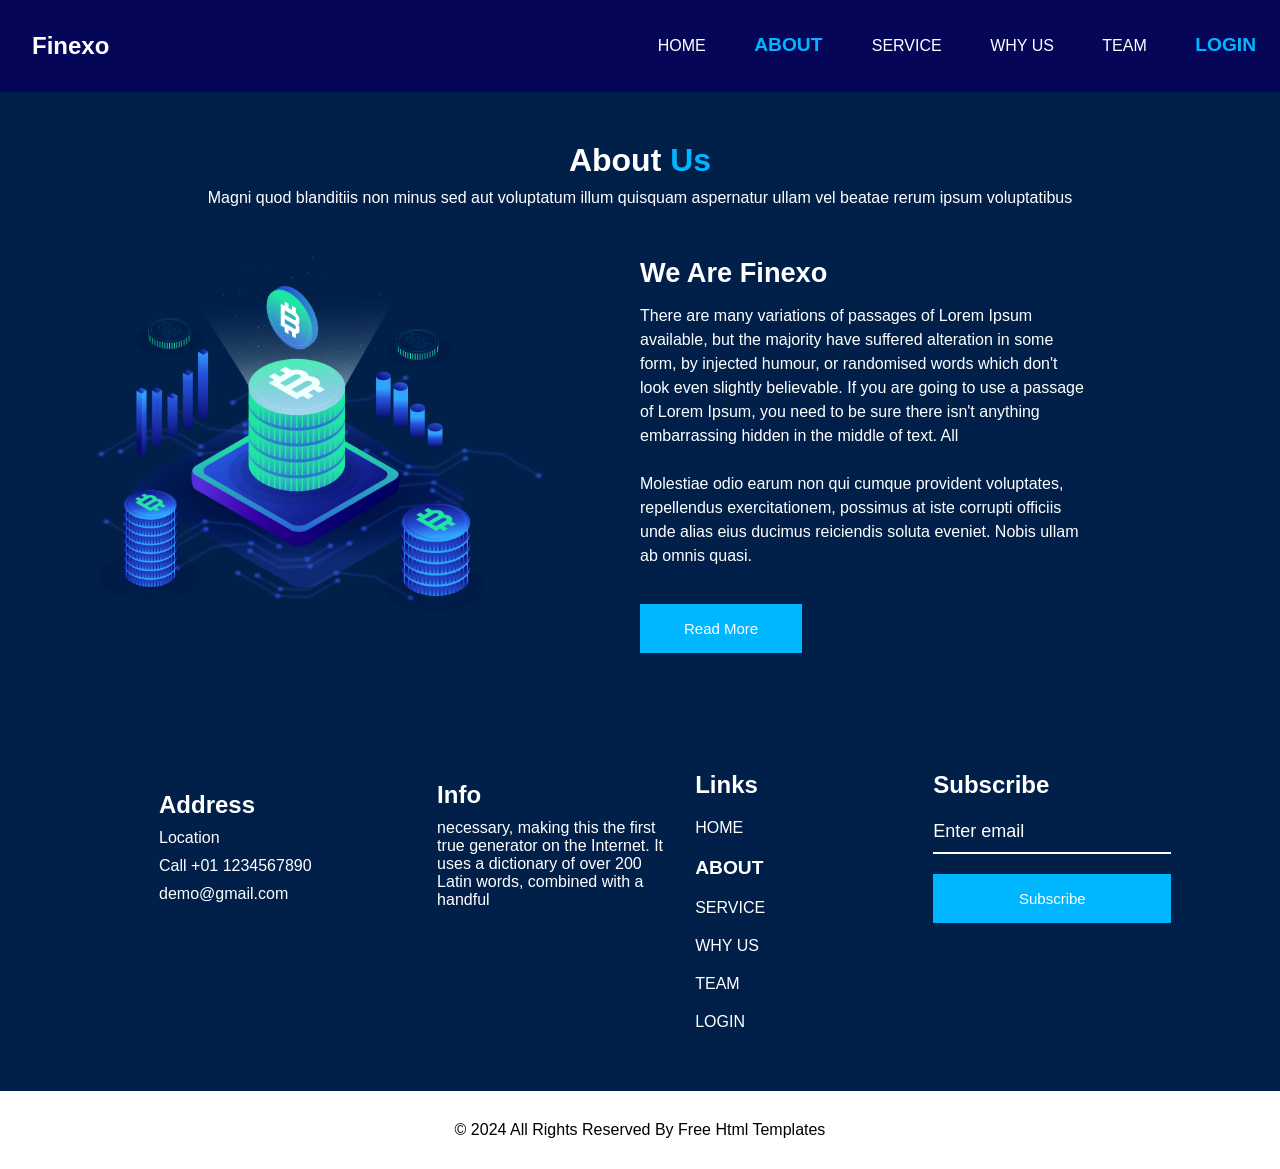
<file: about.html>
<!DOCTYPE html>
<html lang="en">

<head>
    <meta charset="UTF-8">
    <meta name="viewport" content="width=device-width, initial-scale=1.0">
    <title>About</title>
    <link rel="stylesheet" media='screen and (min-width : 1025px)' href="index2.css">
    <link rel="stylesheet" media='screen and (max-width : 1024px) and (min-width : 769px)' href="index2@1024px.css">
    <link rel="stylesheet" media='screen and (max-width : 768px) and (min-width : 526px)' href="index2@768px.css">
    <link rel="stylesheet" media="screen and (max-width : 526px) and (min-width : 0px)" href="index2@525px.css">

    <link rel="stylesheet" href="https://cdnjs.cloudflare.com/ajax/libs/font-awesome/6.5.2/css/all.min.css" integrity="sha512-SnH5WK+bZxgPHs44uWIX+LLJAJ9/2PkPKZ5QiAj6Ta86w+fsb2TkcmfRyVX3pBnMFcV7oQPJkl9QevSCWr3W6A==" crossorigin="anonymous" referrerpolicy="no-referrer" />

</head>

<body>
    <!-- header seaction start  -->
    <header style="background-color: rgb(6, 6, 89); background-image: none;">
        <div class="main" id="home">
            <h2 class="logo">Finexo</h2>
            <nav>
                <div class="navBarOpen">
                    <!-- <img class="navBarClose" src="/my/image/3dot.png" alt=""> -->
                    <i class="fa-solid fa-bars navBarClose"></i>
                </div>
                <ul class="navContent">
                    <a href="index.html">
                        <li>HOME</li>
                    </a>
                    <a href="about.html">
                        <li>ABOUT</li>
                    </a>
                    <a href="service.html">
                        <li>SERVICE</li>
                    </a>
                    <a href="whyUs.html">
                        <li>WHY US</li>
                    </a>
                    <a href="team.html">
                        <li>TEAM</li>
                    </a>
                    <a href="">
                        <li>LOGIN</li>
                    </a>
                </ul>
            </nav>
        </div>
    </header>

    <!-- header ends -->


    <main>

        <!-- ABOUT SECTION START -->
        <section id="about">
            <div class="aboutHeading">
                <h2>About <span>Us</span></h2>
            </div>
            <div>
                <p>Magni quod blanditiis non minus sed aut voluptatum illum quisquam aspernatur ullam vel beatae rerum
                    ipsum voluptatibus</p>
            </div>
            <div class="aboutDetails">
                <div class="aboutImg"><img src="about-img.png" alt=""></div>

                <div class="aboutContent">
                    <h2>We Are Finexo</h2>
                    <p>There are many variations of passages of Lorem Ipsum available, but the majority have suffered
                        alteration in some form, by injected humour, or randomised words which don't look even slightly
                        believable. If you are going to use a passage of Lorem Ipsum, you need to be sure there isn't
                        anything embarrassing hidden in the middle of text. All <br> <br>

                        Molestiae odio earum non qui cumque provident voluptates, repellendus exercitationem, possimus
                        at
                        iste corrupti officiis unde alias eius ducimus reiciendis soluta eveniet. Nobis ullam ab omnis
                        quasi.
                    </p>
                    <span class="aboutMore" style="display: none;"> Lorem ipsum dolor sit amet consectetur adipisicing
                        elit. Ratione perferendis doloribus culpa optio neque animi corporis, corrupti molestias
                        sapiente ex, odit porro minus quibusdam, sequi modi quasi repellendus maiores officia.</span>
                    <button class="aboutBtn">Read More</button>
                </div>
            </div>
        </section>
        <!-- aboout section end -->

        <!-- ending details section start -->
        <section id="endDetails">
            <div class="innerDetails">
                <div class="address">
                    <h2>Address</h2>
                    <p>Location</p>
                    <p>Call +01 1234567890</p>
                    <p>demo@gmail.com</p>
                </div>

                <div class="info">
                    <h2>Info</h2>
                    <p>
                        necessary, making this the first true generator on the Internet. It uses a dictionary of over
                        200 Latin words, combined with a handful
                    </p>
                </div>

                <div class="links">
                    <h2>Links</h2>
                    <ul>
                        <a href="index.html">
                            <li>HOME</li>
                        </a>
                        <a href="about.html">
                            <li>ABOUT</li>
                        </a>
                        <a href="service.html">
                            <li>SERVICE</li>
                        </a>
                        <a href="whyUs.html">
                            <li>WHY US</li>
                        </a>
                        <a href="team.html">
                            <li>TEAM</li>
                        </a>
                        <a href="\">
                            <li>LOGIN</li>
                        </a>
                    </ul>
                </div>

                <div class="subscribe">
                    <h2>Subscribe</h2>
                    <input type="email" placeholder="Enter email" id="input">
                    <button>Subscribe</button>
                </div>
            </div>
        </section>

        <!-- ending details section ends -->
    </main>

    <!-- main ends -->


    <!-- footer section starts -->
    <footer>
            <p>© 2024 All Rights Reserved By Free Html Templates</p>

    </footer>

    
    <script src="index2.js"></script>

    <script src="index2(nav bar).js"></script>

    <script src="scrollAnimation.js"></script>


</body>

</html>
</file>
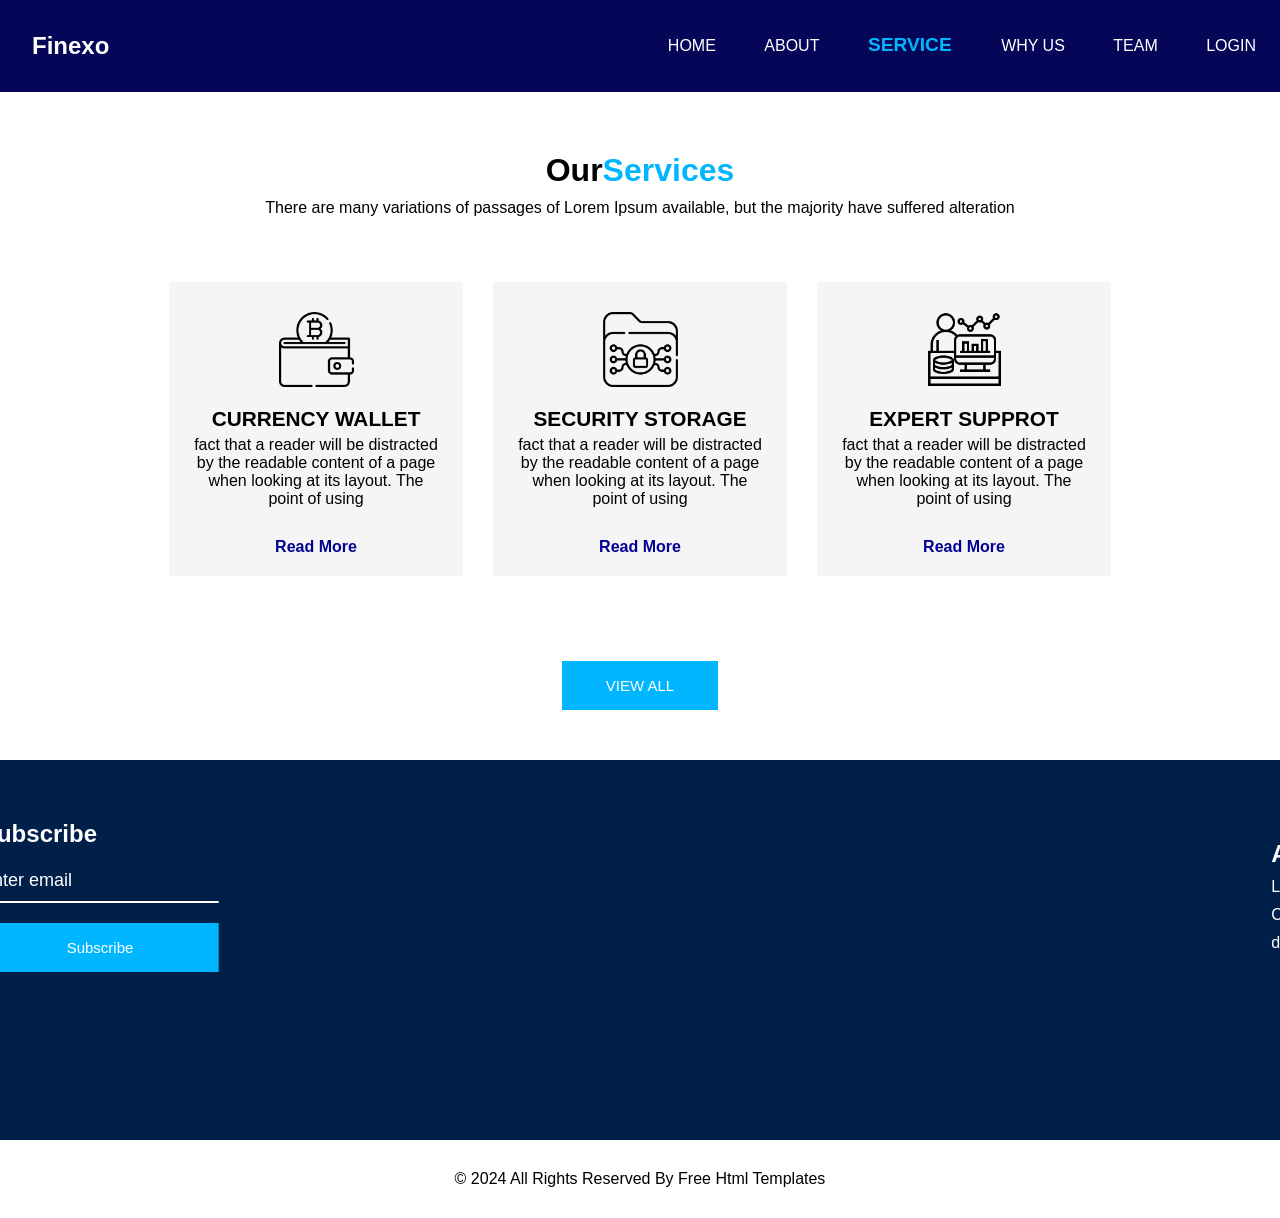
<file: service.html>
<!DOCTYPE html>
<html lang="en">

<head>
    <meta charset="UTF-8">
    <meta name="viewport" content="width=device-width, initial-scale=1.0">
    <title>Services</title>
    <link rel="stylesheet" media='screen and (min-width : 1025px)' href="index2.css">
    <link rel="stylesheet" media='screen and (max-width : 1024px) and (min-width : 769px)' href="index2@1024px.css">
    <link rel="stylesheet" media='screen and (max-width : 768px) and (min-width : 526px)' href="index2@768px.css">
    <link rel="stylesheet" media="screen and (max-width : 526px) and (min-width : 0px)" href="index2@525px.css">

    <link rel="stylesheet" href="https://cdnjs.cloudflare.com/ajax/libs/font-awesome/6.5.2/css/all.min.css" integrity="sha512-SnH5WK+bZxgPHs44uWIX+LLJAJ9/2PkPKZ5QiAj6Ta86w+fsb2TkcmfRyVX3pBnMFcV7oQPJkl9QevSCWr3W6A==" crossorigin="anonymous" referrerpolicy="no-referrer" />

</head>

<body>
    <!-- header seaction start  -->
    <header style="background-color: rgb(6, 6, 89); background-image: none;">
        <div class="main" id="home">
            <h2 class="logo">Finexo</h2>
            <nav>
                <div class="navBarOpen">
                    <!-- <img class="navBarClose" src="/my/image/3dot.png" alt=""> -->
                    <i class="fa-solid fa-bars navBarClose"></i>
                </div>
                <ul class="navContent">
                    <a href="index.html">
                        <li>HOME</li>
                    </a>
                    <a href="about.html">
                        <li>ABOUT</li>
                    </a>
                    <a class="active" href="service.html">
                        <li>SERVICE</li>
                    </a>
                    <a href="whyUs.html">
                        <li>WHY US</li>
                    </a>
                    <a href="team.html">
                        <li>TEAM</li>
                    </a>
                    <a href="/my/">
                        <li>LOGIN</li>
                    </a>
                </ul>
            </nav>
        </div>
    </header>

    <!-- header ends -->


    <main>
        <!-- services section start -->
        <section id="services">
            <div class="services">
                <div class="serviceHeading">
                    <h2>Our <span>Services</span></h2>
                </div>
                <div class="servicePara">
                    <p>There are many variations of passages of Lorem Ipsum available, but the majority have suffered
                        alteration</p>
                </div>
                <div class="serviceContent">
                    <div class="serviceInnerContent">
                        <div><img src="s1.png" alt=""></div>
                        <DIV style="margin-top:20px;">
                            <h2>CURRENCY WALLET</h2>
                        </DIV>
                        <div style="margin-top: 5px;">
                            <p>fact that a reader will be distracted by the readable content of a page when looking at
                                its
                                layout. The point of using</p>
                        </div>
                        <div><button>Read More</button></div>

                    </div>
                    <div class="serviceInnerContent">
                        <div><img src="s2.png" alt=""></div>
                        <div style="margin-top:20px;">
                            <h2>SECURITY STORAGE</h2>
                        </div>
                        <div style="margin-top:5px;">
                            <p>fact that a reader will be distracted by the readable content of a page when looking at
                                its
                                layout. The point of using</p>
                        </div>
                        <div><button>Read More</button></div>
                    </div>
                    <div class="serviceInnerContent">
                        <div><img src="s3.png" alt=""></div>
                        <div style="margin-top:20px;">
                            <h2>EXPERT SUPPROT</h2>
                        </div>
                        <div style="margin-top:5px;">
                            <p>fact that a reader will be distracted by the readable content of a page when looking at
                                its
                                layout. The point of using</p>
                        </div>
                        <div><button>Read More</button></div>
                    </div>
                </div>

                <div class="services services-more " style="display: none;">
                    <div class="serviceContent">
                        <div class="serviceInnerContent">
                            <div><img src="s1.png" alt=""></div>
                            <DIV style="margin-top:20px;">
                                <h2>CURRENCY WALLET</h2>
                            </DIV>
                            <div style="margin-top: 5px;">
                                <p>fact that a reader will be distracted by the readable content of a page when looking
                                    at
                                    its
                                    layout. The point of using</p>
                            </div>
                            <div><button>Read More</button></div>

                        </div>
                        <div class="serviceInnerContent">
                            <div><img src="s2.png" alt=""></div>
                            <div style="margin-top:20px;">
                                <h2>SECURITY STORAGE</h2>
                            </div>
                            <div style="margin-top:5px;">
                                <p>fact that a reader will be distracted by the readable content of a page when looking
                                    at
                                    its
                                    layout. The point of using</p>
                            </div>
                            <div><button>Read More</button></div>
                        </div>
                        <div class="serviceInnerContent">
                            <div><img src="s3.png" alt=""></div>
                            <div style="margin-top:20px;">
                                <h2>EXPERT SUPPROT</h2>
                            </div>
                            <div style="margin-top:5px;">
                                <p>fact that a reader will be distracted by the readable content of a page when looking
                                    at
                                    its
                                    layout. The point of using</p>
                            </div>
                            <div><button>Read More</button></div>
                        </div>
                    </div>
                </div>
                <div class="viewbtn">
                    <button class="viewbtn2" >VIEW ALL</button>
                </div>
            </div>
        </section>
        <!-- services section end -->

        <!-- ending details section start -->
        <section id="endDetails">
            <div class="innerDetails">
                <div class="address">
                    <h2>Address</h2>
                    <p>Location</p>
                    <p>Call +01 1234567890</p>
                    <p>demo@gmail.com</p>
                </div>

                <div class="info">
                    <h2>Info</h2>
                    <p>
                        necessary, making this the first true generator on the Internet. It uses a dictionary of over
                        200 Latin words, combined with a handful
                    </p>
                </div>

                <div class="links">
                    <h2>Links</h2>
                    <ul>
                        <a href="index.html">
                            <li>HOME</li>
                        </a>
                        <a href="about.html">
                            <li>ABOUT</li>
                        </a>
                        <a href="service.html">
                            <li>SERVICE</li>
                        </a>
                        <a href="whyUs.html">
                            <li>WHY US</li>
                        </a>
                        <a href="team.html">
                            <li>TEAM</li>
                        </a>
                        <a href="/my/">
                            <li>LOGIN</li>
                        </a>
                    </ul>
                </div>

                <div class="subscribe">
                    <h2>Subscribe</h2>
                    <input type="email" placeholder="Enter email" id="input">
                    <button>Subscribe</button>
                </div>
            </div>
        </section>

        <!-- ending details section ends -->
    </main>

    <!-- main ends -->


    <!-- footer section starts -->
    <footer>
            <p>© 2024 All Rights Reserved By Free Html Templates</p>
        
    </footer>

    <script src="index2.js"></script>

    <script src="index2(nav bar).js"></script>

    <script src="scrollAnimation.js"></script>

    <!-- <script>

        // services view more btn 

        let viewBtn = document.querySelector(".viewbtn2");
        let content = document.querySelector(".services-more ");

        viewBtn.onclick = () => {
            console.log("button is clicked");
            if (content.style.display === "none") {
                content.style.display = "block";
                viewBtn.innerText = "View Less";
            }
            else if (content.style.display === "block") {
                content.style.display = "none";
                viewBtn.innerText = "View All";
            }
        }

    </script> -->

</body>

</html>
</file>
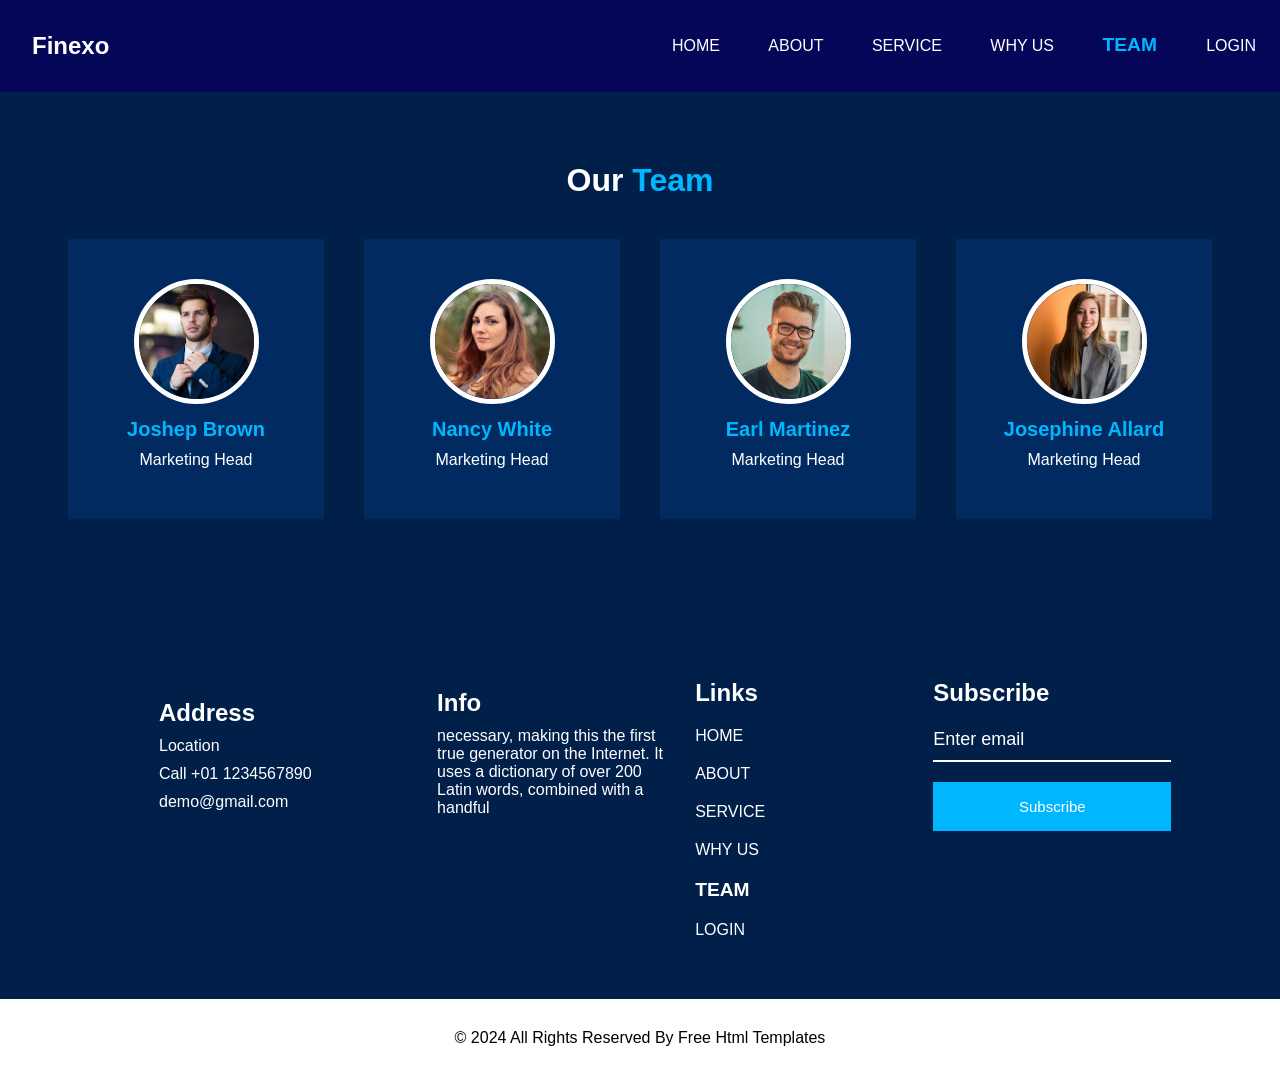
<file: team.html>
<!DOCTYPE html>
<html lang="en">

<head>
    <meta charset="UTF-8">
    <meta name="viewport" content="width=device-width, initial-scale=1.0">
    <title>Team</title>
    <link rel="stylesheet" media='screen and (min-width : 1025px)' href="index2.css">
    <link rel="stylesheet" media='screen and (max-width : 1024px) and (min-width : 769px)' href="index2@1024px.css">
    <link rel="stylesheet" media='screen and (max-width : 768px) and (min-width : 526px)' href="index2@768px.css">
    <link rel="stylesheet" media="screen and (max-width : 526px) and (min-width : 0px)" href="index2@525px.css">

    <link rel="stylesheet" href="https://cdnjs.cloudflare.com/ajax/libs/font-awesome/6.5.2/css/all.min.css" integrity="sha512-SnH5WK+bZxgPHs44uWIX+LLJAJ9/2PkPKZ5QiAj6Ta86w+fsb2TkcmfRyVX3pBnMFcV7oQPJkl9QevSCWr3W6A==" crossorigin="anonymous" referrerpolicy="no-referrer" />

</head>

<body>
    <!-- header seaction start  -->
    <header style="background-color: rgb(6, 6, 89); background-image: none;">
        <div class="main" id="home">
            <h2 class="logo">Finexo</h2>
            <nav>
                <div class="navBarOpen">
                    <!-- <img class="navBarClose" src="/my/image/3dot.png" alt=""> -->
                    <i class="fa-solid fa-bars navBarClose"></i>
                </div>
                
                <ul class="navContent">
                    <a href="index.html">
                        <li>HOME</li>
                    </a>
                    <a href="about.html">
                        <li>ABOUT</li>
                    </a>
                    <a href="service.html">
                        <li>SERVICE</li>
                    </a>
                    <a href="whyUs.html">
                        <li>WHY US</li>
                    </a>
                    <a href="team.html">
                        <li>TEAM</li>
                    </a>
                    <a href="/my/">
                        <li>LOGIN</li>
                    </a>
                </ul>
            </nav>
        </div>
    </header>

    <!-- header ends -->


    <main>

        <!-- our team section start -->
        <section id="team">
            <div class="teamHeading">
                <h1>Our <span>Team</span></h1>
            </div>
            <div class="content">
                <div class="innerContent">
                    <img src="team-1.jpg" alt="">
                    <h3>Joshep Brown</h3>
                    <p>Marketing Head</p>
                </div>

                <div class="innerContent">
                    <img src="team-2.jpg" alt="">
                    <h3>Nancy White</h3>
                    <p>Marketing Head</p>
                </div>


                <div class="innerContent">
                    <img src="team-3.jpg" alt="">
                    <h3>Earl Martinez</h3>
                    <p>Marketing Head</p>
                </div>

                <div class="innerContent">
                    <img src="team-4.jpg" alt="">
                    <h3>Josephine Allard</h3>
                    <p>Marketing Head</p>
                </div>
            </div>
        </section>
        <!-- our team section ends -->

        <!-- ending details section start -->
        <section id="endDetails">
            <div class="innerDetails">
                <div class="address">
                    <h2>Address</h2>
                    <p>Location</p>
                    <p>Call +01 1234567890</p>
                    <p>demo@gmail.com</p>
                </div>

                <div class="info">
                    <h2>Info</h2>
                    <p>
                        necessary, making this the first true generator on the Internet. It uses a dictionary of over
                        200 Latin words, combined with a handful
                    </p>
                </div>

                <div class="links">
                    <h2>Links</h2>
                    <ul>
                        <a href="index.html">
                            <li>HOME</li>
                        </a>
                        <a href="about.html">
                            <li>ABOUT</li>
                        </a>
                        <a href="service.html">
                            <li>SERVICE</li>
                        </a>
                        <a href="whyUs.html">
                            <li>WHY US</li>
                        </a>
                        <a href="team.html">
                            <li>TEAM</li>
                        </a>
                        <a href="/my/">
                            <li>LOGIN</li>
                        </a>
                    </ul>
                </div>

                <div class="subscribe">
                    <h2>Subscribe</h2>
                    <input type="email" placeholder="Enter email" id="input">
                    <button>Subscribe</button>
                </div>
            </div>
        </section>

        <!-- ending details section ends -->
    </main>

    <!-- main ends -->


    <!-- footer section starts -->
    <footer>
            <p>© 2024 All Rights Reserved By Free Html Templates</p>

    </footer>
    
    <script src="index2.js"></script>

    <script src="index2(nav bar).js"></script>

    <script src="scrollAnimation.js"></script>

</html>
</file>
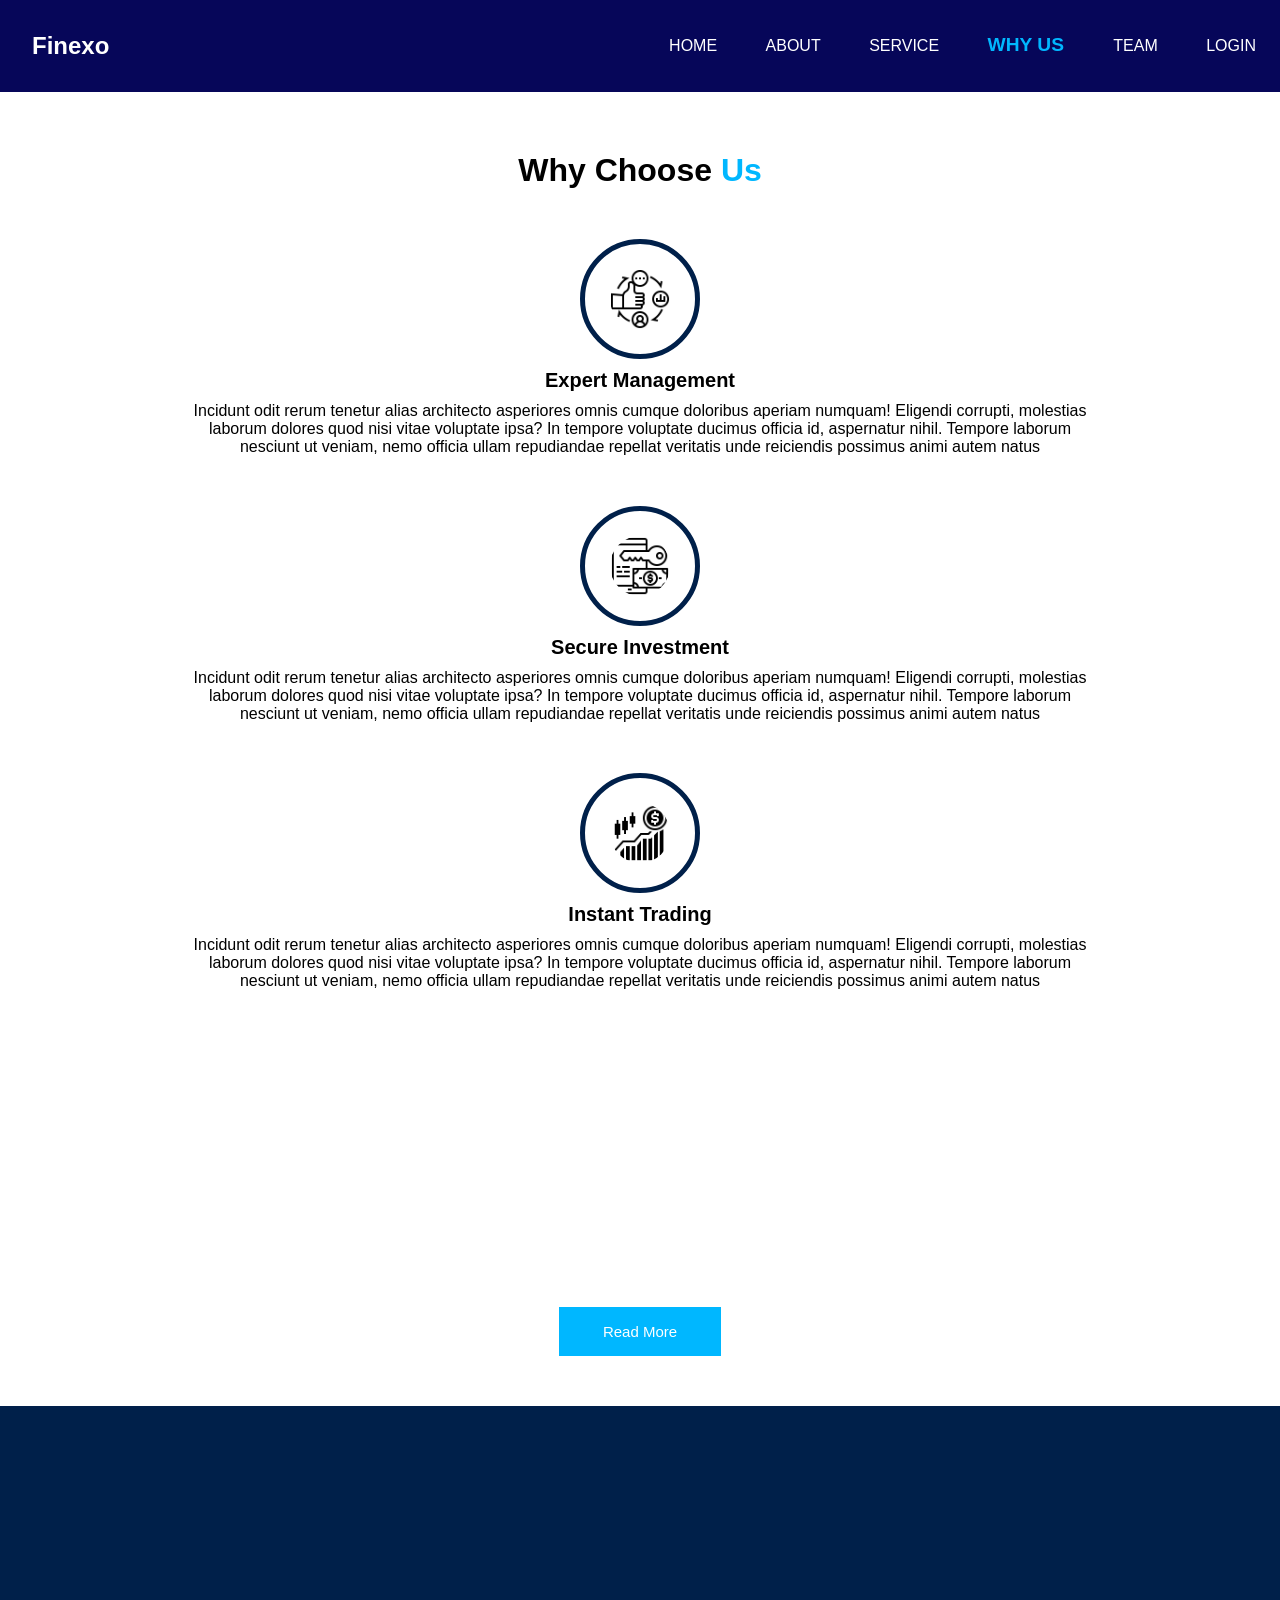
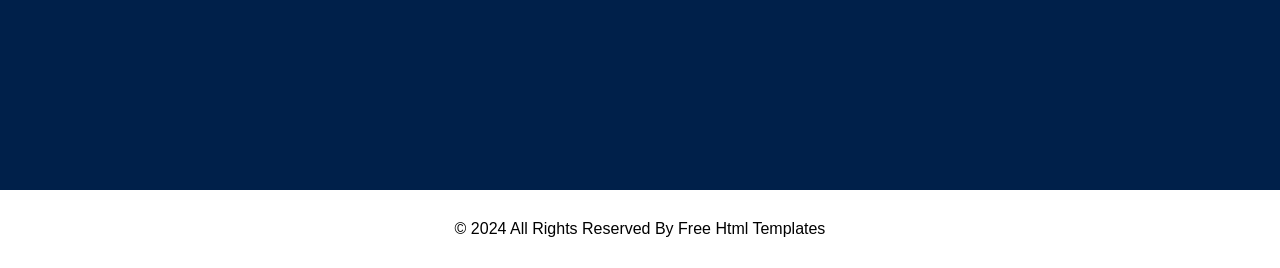
<file: whyUs.html>
<!DOCTYPE html>
<html lang="en">

<head>
    <meta charset="UTF-8">
    <meta name="viewport" content="width=device-width, initial-scale=1.0">
    <title>Why Us</title>
    <link rel="stylesheet" media='screen and (min-width : 1025px)' href="index2.css">
    <link rel="stylesheet" media='screen and (max-width : 1024px) and (min-width : 769px)' href="index2@1024px.css">
    <link rel="stylesheet" media='screen and (max-width : 768px) and (min-width : 526px)' href="index2@768px.css">
    <link rel="stylesheet" media="screen and (max-width : 526px) and (min-width : 0px)" href="index2@525px.css">

    <link rel="stylesheet" href="https://cdnjs.cloudflare.com/ajax/libs/font-awesome/6.5.2/css/all.min.css" integrity="sha512-SnH5WK+bZxgPHs44uWIX+LLJAJ9/2PkPKZ5QiAj6Ta86w+fsb2TkcmfRyVX3pBnMFcV7oQPJkl9QevSCWr3W6A==" crossorigin="anonymous" referrerpolicy="no-referrer" />

</head>

<body>
    <!-- header seaction start  -->
    <header style="background-color: rgb(6, 6, 89); background-image: none;">
        <div class="main" id="home">
            <h2 class="logo">Finexo</h2>
            <nav>
                <div class="navBarOpen">
                    <!-- <img class="navBarClose" src="/my/image/3dot.png" alt=""> -->
                    <i class="fa-solid fa-bars navBarClose"></i>
                </div>
                
                <ul class="navContent">
                    <a href="index.html">
                        <li>HOME</li>
                    </a>
                    <a href="about.html">
                        <li>ABOUT</li>
                    </a>
                    <a href="service.html">
                        <li>SERVICE</li>
                    </a>
                    <a href="whyUs.html">
                        <li>WHY US</li>
                    </a>
                    <a href="team.html">
                        <li>TEAM</li>
                    </a>
                    <a href="/my/">
                        <li>LOGIN</li>
                    </a>
                </ul>
            </nav>
        </div>
    </header>

    <!-- header ends -->


    <main>

        <!-- why chose us section start -->
        <section id="whyUs">
            <div>
                <h1>Why Choose <span>Us</span></h1>
            </div>
            <div class="content">
                <div class="InnerContent">
                    <img src="w1.png" alt="">
                    <h3>Expert Management</h3>
                    <p>Incidunt odit rerum tenetur alias architecto asperiores omnis cumque doloribus aperiam
                        numquam! Eligendi corrupti, molestias laborum dolores quod nisi vitae voluptate ipsa? In
                        tempore voluptate ducimus officia id, aspernatur nihil. Tempore laborum nesciunt ut veniam,
                        nemo officia ullam repudiandae repellat veritatis unde reiciendis possimus animi autem natus
                    </p>
                </div>

                <div class="InnerContent">
                    <img src="w2.png" alt="">
                    <h3>Secure Investment</h3>
                    <p>Incidunt odit rerum tenetur alias architecto asperiores omnis cumque doloribus aperiam
                        numquam! Eligendi corrupti, molestias laborum dolores quod nisi vitae voluptate ipsa? In
                        tempore voluptate ducimus officia id, aspernatur nihil. Tempore laborum nesciunt ut veniam,
                        nemo officia ullam repudiandae repellat veritatis unde reiciendis possimus animi autem natus
                    </p>
                </div>

                <div class="InnerContent">
                    <img src="w3.png" alt="">
                    <h3>Instant Trading</h3>
                    <p>Incidunt odit rerum tenetur alias architecto asperiores omnis cumque doloribus aperiam
                        numquam! Eligendi corrupti, molestias laborum dolores quod nisi vitae voluptate ipsa? In
                        tempore voluptate ducimus officia id, aspernatur nihil. Tempore laborum nesciunt ut veniam,
                        nemo officia ullam repudiandae repellat veritatis unde reiciendis possimus animi autem natus
                    </p>
                </div>

                <div class="InnerContent">
                    <img src="w4.png" alt="">
                    <h3>Happy Customer</h3>
                    <p>Incidunt odit rerum tenetur alias architecto asperiores omnis cumque doloribus aperiam
                        numquam! Eligendi corrupti, molestias laborum dolores quod nisi vitae voluptate ipsa? In
                        tempore voluptate ducimus officia id, aspernatur nihil. Tempore laborum nesciunt ut veniam,
                        nemo officia ullam repudiandae repellat veritatis unde reiciendis possimus animi autem natus
                    </p>
                </div>

                <div class="content content2" style="display: none;">
                    <div class="InnerContent">
                        <img src="w3.png" alt="">
                        <h3>Instant Trading</h3>
                        <p>Incidunt odit rerum tenetur alias architecto asperiores omnis cumque doloribus aperiam
                            numquam! Eligendi corrupti, molestias laborum dolores quod nisi vitae voluptate ipsa? In
                            tempore voluptate ducimus officia id, aspernatur nihil. Tempore laborum nesciunt ut veniam,
                            nemo officia ullam repudiandae repellat veritatis unde reiciendis possimus animi autem natus
                        </p>
                    </div>

                    <div class="InnerContent">
                        <img src="w4.png" alt="">
                        <h3>Happy Customer</h3>
                        <p>Incidunt odit rerum tenetur alias architecto asperiores omnis cumque doloribus aperiam
                            numquam! Eligendi corrupti, molestias laborum dolores quod nisi vitae voluptate ipsa? In
                            tempore voluptate ducimus officia id, aspernatur nihil. Tempore laborum nesciunt ut veniam,
                            nemo officia ullam repudiandae repellat veritatis unde reiciendis possimus animi autem natus
                        </p>
                    </div>
                </div>

                <button class="whyusBtn">Read More</button>
            </div>
        </section>
        <!-- why chose us section end -->

        <!-- ending details section start -->
        <section id="endDetails">
            <div class="innerDetails">
                <div class="address">
                    <h2>Address</h2>
                    <p>Location</p>
                    <p>Call +01 1234567890</p>
                    <p>demo@gmail.com</p>
                </div>

                <div class="info">
                    <h2>Info</h2>
                    <p>
                        necessary, making this the first true generator on the Internet. It uses a dictionary of over
                        200 Latin words, combined with a handful
                    </p>
                </div>

                <div class="links">
                    <h2>Links</h2>
                    <ul>
                        <a href="index.html">
                            <li>HOME</li>
                        </a>
                        <a href="about.html">
                            <li>ABOUT</li>
                        </a>
                        <a href="service.html">
                            <li>SERVICE</li>
                        </a>
                        <a href="whyUs.html">
                            <li>WHY US</li>
                        </a>
                        <a href="team.html">
                            <li>TEAM</li>
                        </a>
                        <a href="">
                            <li>LOGIN</li>
                        </a>
                    </ul>
                </div>

                <div class="subscribe">
                    <h2>Subscribe</h2>
                    <input type="email" placeholder="Enter email" id="input">
                    <button>Subscribe</button>
                </div>
            </div>
        </section>

        <!-- ending details section ends -->
    </main>

    <!-- main ends -->


    <!-- footer section starts -->
    <footer>
            <p>© 2024 All Rights Reserved By Free Html Templates</p>
    </footer>


    <script src="index2.js"></script>

    <script src="index2(nav bar).js"></script>

    <script src="scrollAnimation.js"></script>

    
</body>

</html>
</file>
<file: index2.css>
body {
    margin: 0px;
    padding: 0px;
    overflow-x: hidden;
}

* {
    margin: 0px;
    padding: 0px;
    font-family: sans-serif;
    scroll-behavior: smooth;
}

/* header section start  */

header {
    background-image: url('hero-bg.png');
    background-position: bottom;
    background-size: cover;
    background-repeat: no-repeat;
    /* background-color: rgb(18, 18, 109); */
    padding: 0px;
    /* padding-bottom: 100px; */
    margin: 0px;
    color: white;
    /* list-style: none; */
}

header #home .menu-bar{
}

.main .logo {
    display: inline-block;
    margin: 32px 32px;
}

.main .logo:hover {
    cursor: pointer;
    /* color: aqua; */
}

.main .navBarOpen {
    display: none;
    position: absolute;
    right: 10px;
    top: 4px;

}

.main .navBarOpen img {
    height: 45px;
}

.main ul {
    list-style: none;
    display: inline-block;
    position: absolute;
    right: 2px;
    top: 2px;
    margin: 0px 0px;
    padding: 0px 0px;
}

.main ul a {
    color: white;
    text-decoration: none;
}

.main ul a:hover {
    color: rgb(0, 183, 255);

}

ul a.active{
    color: rgb(0, 183, 255);
    font-size:larger;
    font-weight: 700;
}

.main ul a li {
    display: inline-block;
    margin: 32px 22px;
}

/* .main ul a li img {
    height: 22px;
} */

header .details {
    display: flex;
    flex-wrap: nowrap;
    margin: 50px 150px;
    padding: 10px 10px;
    margin-bottom: 0px;
    padding-bottom: 200px;
}

header .details .detailbox {
    width: 50%;
    margin: 30px 0px 10px 30px;
    padding: 100px 15px;
}

header .details .detailbox h1 {
    font-size: 50px;
}

header .details .detailbox p {
    /* width: 52%; */
    padding: 1rem 0px;
    font-size: 15px;
}

header .details .detailbox button {
    padding: 16px 44px;
    margin-top: 25px;
    background-color: rgb(0, 183, 255);
    color: white;
    font-size: 15px;
    border: none;
}

header .details .detailbox button:hover {
    cursor: pointer;
    animation: colour 1s ease-in-out forwards;
}

header .details .detailsImg {
    width: 50%;
    padding: 0px 15px;
    /* padding: 100px 0px; */
    display: flex;
    justify-content: center;
    align-items: center;
}

header .details .detailsImg img {
    /* height: 100%; */
    width: 100%;
    animation: updown 5s infinite;
}

@keyframes updown {
    0% {
        transform: translateY(-45px);
    }

    50% {
        transform: translateY(45px);
    }

    100% {
        transform: translateY(-45px);
    }
}

header .circlebtn {
    text-align: center;
    padding-bottom: 50px;
}


/* header section end  */

/* service section start */


#services{
    margin-bottom: 50px
}

.services h2 {
    display: flex;
    justify-content: center;
    align-items: center;
    width: 100%;
    font-size: 2rem;
    /* margin-top: 60px; */
    padding-top: 60px;
    margin-bottom: 10px;
}

.services h2 span {
    color: rgb(0, 183, 255);
}

.services .servicePara{
    display: flex;
    justify-content: center;
    align-items: center;
    text-align: center;
}

.services p {
    /* display: flex;
    justify-content: center;
    align-items: center;
    text-align: center; */
}

.services .serviceContent {
    display: flex;
    margin: 50px 150px;
    justify-content: center;
}

.services .serviceInnerContent {
    background-color: whitesmoke;
    margin: 15px;
    width: 30%;

}

.services .serviceInnerContent div {
    display: flex;
    justify-content: center;
    align-content: center;
    margin-top: 30px;
}

.services .serviceInnerContent img {
    height: 75px;
    width: 75px;
}

.services .serviceInnerContent h2 {
    margin: 0px;
    padding: 0px;
    font-size: 1.3rem;
    font-weight: bold;
    text-align: center;
}

.services .serviceInnerContent h2 div {
    margin: 0px;
    padding: 0px;
}

.services .serviceInnerContent p {
    text-align: center;
    margin: 0px 20px;
    padding: 0px;
}

.services .serviceContent button {
    color: rgb(3, 3, 147);
    font-weight: bold;
    margin-bottom: 20px;
    cursor: pointer;
    border: none;
    background-color: transparent;
    font-size: 16px;
}

.services .viewbtn {
    display: flex;
    align-items: center;
    justify-content: center;
}

.services .viewbtn button {
    padding: 16px 44px;
    margin-top: 20px;
    background-color: rgb(0, 183, 255);
    color: white;
    font-size: 15px;
    border: none;
}

.services .viewbtn button:hover {
    cursor: pointer;
    animation: colour 1s ease-in-out forwards;
}

/* service section end  */


/* about section start */
#about {
    /* height: 1000px; */
    background-color: #00204a;
    color: white;
}

#about .aboutHeading {
    display: flex;
    justify-content: center;
    align-items: center;
    width: 100%;
    font-size: 2rem;
    /* margin-top: 60px; */
    padding-top: 0px;
    margin-bottom: 0px;
}

#about .aboutHeading h2 {
    font-size: 2rem;
    margin-top: 50px;
    margin-bottom: 10px;
}

#about .aboutHeading h2 span {
    color: rgb(0, 183, 255);
}

#about p {
    display: flex;
    justify-content: center;
    align-items: center;
    text-align: center;
}

#about .aboutDetails {
    display: flex;
    flex-direction: row;
}

#about .aboutDetails .aboutImg {
    /* height: 50%; */
    width: 50%;
    display: flex;
    justify-content: center;
    align-items: center;
}

#about .aboutDetails img {
    /* height: 70%; */
    width: 70%;

    display: block;
    float: right;
    margin: 50px 20px 100px 20px;
}

#about .aboutDetails .aboutContent {
    /* height: 100%; */
    width: 50%;
    margin-top: 50px;
}

#about .aboutDetails .aboutContent h2 {
    font-size: 1.7rem;
}

#about .aboutDetails .aboutContent p ,span.aboutMore {
    width: 70%;
    margin-top: 15px;
    margin-bottom: 1em;
    font-size: 1rem;
    line-height: 1.5;
    text-align: left;
}

#about .aboutDetails .aboutContent button {
    padding: 16px 44px;
    margin-top: 20px;
    background-color: rgb(0, 183, 255);
    color: white;
    font-size: 15px;
    border: none;
}

#about .aboutDetails .aboutContent button:hover {
    cursor: pointer;
    animation: colour 1s ease-in-out forwards;
}

/* about section end  */

/* why chose us section start  */
#whyUs {
    text-align: center;
}

#whyUs h1 {
    font-size: 2rem;
    /* margin-top: 100px; */
    padding-top: 60px;
}

#whyUs h1 span {
    color: rgb(0, 183, 255);
}

#whyUs .content .InnerContent {
    margin-top: 50px;
    display: flex;
    flex-direction: column;
    justify-content: center;
    align-items: center;
}

#whyUs .content .InnerContent img {
    height: 60px;
    width: 60px;
    padding: 25px;
    border: 5px solid #00204a;
    border-radius: 50%;
}

#whyUs .content .InnerContent h3 {
    font-size: 1.25rem;
    font-weight: bold;
    /* margin-bottom: 0px; */
    margin: 10px 10px;

}

#whyUs .content .InnerContent p {
    width: 70%;
}

#whyUs .content button {
    padding: 16px 44px;
    margin-top: 50px;
    margin-bottom: 50px;
    background-color: rgb(0, 183, 255);
    color: white;
    font-size: 15px;
    border: none;
}

#whyUs .content button:hover {
    cursor: pointer;
    animation: colour 1s ease-in-out forwards;
}

/* why chose us section end  */

/* team section start  */
#team {
    background-color: #00204a;
    color: white;
}

#team .teamHeading {
    text-align: center;
    /* margin-top: 50px; */
    padding-top: 50px;
}

#team .teamHeading h1 {
    font-size: 2rem;
    margin: 20px 0px;
}

#team .teamHeading h1 span {
    color: rgb(0, 183, 255);
}

#team .content {
    display: flex;
    justify-content: center;
    align-items: center;
    flex-wrap: wrap;
}

#team .content .innerContent {
    background-color: #002a60;
    margin: 20px 20px 100px 20px;
    width: 20%;
    /* height: 350px; */
    text-align: center;
}

#team .content .innerContent img {
    height: 115px;
    width: 115px;
    border: 5px solid white;
    border-radius: 50%;
    margin-top: 40px;
}

#team .content .innerContent h3 {
    color: rgb(0, 183, 255);
    font-size: 1.25rem;
    margin: 10px 0px;
}

#team .content .innerContent p {
    margin-bottom: 50px;
}

/* team section ends  */

/* what says customer section start */

#whatsaysourcustomer {
    /* text-align: center; */
    display: flex;
    flex-direction: column;
    justify-content: center;
    align-items: center;
    width: 100%;
    margin-bottom: 100px;
}

#whatsaysourcustomer .customerHeading {
    text-align: center;
    margin-top: 50px;
    /* padding-top: 50px; */
}

#whatsaysourcustomer .customerHeading h1 {
    font-size: 2rem;
    margin: 50px 0px;
}

#whatsaysourcustomer .customerHeading h1 span {
    color: rgb(0, 183, 255);
}

#whatsaysourcustomer .img {
    height: 20px;
    z-index: 1;
}

#whatsaysourcustomer .img img {
    border-radius: 50%;

}

#whatsaysourcustomer .content {
    /* border: 2px solid black; */
    box-shadow: 0px 0px 15px -5px;
    padding: 20px 20px 40px 20px;
    margin: 20px 20px 20px 20px;
    /* height: 150px; */
    text-align: center;
    z-index: 0;
}

#whatsaysourcustomer .content h3 {
    margin-top: 50px;
    font-size: 1rem;
    margin-bottom: 0px;
}

#whatsaysourcustomer .content .customerPlace {
    margin-top: 2px;
    font-size: 0.9rem;
    margin: 10px 0px;
}

/* what says customer section end  */

/* end details section start  */

#endDetails {
    background-color: #00204a;
    color: white;
    /* margin: 20px 20px; */
    /* margin-top: 100px; */
    padding: 0px 20px;
    padding-bottom: 0px;
}

#endDetails .innerDetails {
    display: flex;
    justify-content: center;
    width: 96%;
    margin: 0px 20px;
    padding: 50px 20px;
    margin-bottom: 0px;
    flex-wrap: wrap;
}

#endDetails .innerDetails .address {
    width: 20%;
    padding: 20px;
    /* height: 200px; */
}

#endDetails .innerDetails .address h2 {
    margin: 10px 0px;
}

#endDetails .innerDetails .address p {
    margin: 10px 0px;
}

#endDetails .innerDetails .info {
    width: 20%;
    padding: 20px;
}

#endDetails .innerDetails .info h1 {
    margin: 10px 0px;
}

#endDetails .innerDetails .info p {
    margin: 10px 0px;
}

#endDetails .innerDetails .links {
    width: 20%;
    /* padding: 20px; */
}

#endDetails .innerDetails .links h2 {
    margin: 10px 0px;
}

#endDetails .innerDetails .links ul {
    list-style: none;
    margin: 0xp 0px;
    padding: 0px 0px;
}

#endDetails .innerDetails .links ul a {
    text-decoration: none;
    color: white;
    cursor: pointer;
    display: inline;
}


#endDetails .innerDetails .links ul a:hover {
    color: aqua;
}
/* ul a.active{
    color: aqua;
    font-size: large;
} */

#endDetails .innerDetails .links ul li {
    margin: 0px 0px;
    padding: 10px 0px;
    /* display: flex; */
}

#endDetails .innerDetails .subscribe {
    width: 20%;
    /* padding: 20px; */
}

#endDetails .innerDetails .subscribe h2 {
    margin: 10px 0px;
}

#endDetails .innerDetails .subscribe input {
    margin: 10px 0px;
    padding: 2px 0px;
    padding-bottom: 10px;
    width: 100%;
    border: none;
    outline: none;
    background-color: transparent;
    color: white;
    border-bottom: 2px solid white;
    font-size: large;
}

#endDetails .innerDetails .subscribe input::placeholder {
    color: white;
    font-size: large;
}

#endDetails .innerDetails .subscribe button {
    padding: 16px 44px;
    margin: 10px 0px;
    width: 100%;
    background-color: rgb(0, 183, 255);
    color: white;
    font-size: 15px;
    border: none;
}

#endDetails .innerDetails .subscribe button:hover {
    cursor: pointer;
    animation: colour 1s ease-in-out forwards;
}

/* end details section ends  */
footer {
    text-align: center;
    margin: 30px;
}

/* button animation */
@keyframes colour {
    0% {
        background-color: rgb(0, 183, 255);
    }

    100% {
        background-color: rgb(3, 110, 153);
    }
}

/* button animation */
@keyframes colour {
    0% {
        background-color: rgb(0, 183, 255);
    }

    100% {
        background-color: rgb(3, 110, 153);
    }
}



/* scroll animation for sections  */

/* body{
    overflow-x: hidden;
}

section{
    transform: translateX(200%);
    transition: transform 0.7s ease;
}

section:nth-of-type(even){
    transform: translateX(-200%);
}


section.show{
    transform: translateX(0);
} */




/* scroll animation on divs */

div {
    transform: translateX(400%);
    transition: transform 0.4s ease;
}

div:nth-of-type(even){
    transform: translateX(-400%);
}

div.show{
    transform: translateX(0);
}
</file>
<file: index2@1024px.css>
body {
    margin: 0px;
    padding: 0px;
    overflow-x: hidden;
}

* {
    margin: 0px;
    padding: 0px;
    font-family: sans-serif;
    scroll-behavior: smooth;
}

/* header section start  */
header {
    /* height: 950px; */
    background-image: url('hero-bg.png');
    background-position: bottom;
    background-size: cover;
    background-repeat: no-repeat;
    /* background-color: rgb(6, 6, 89); */
    padding: 0px;
    /* padding-bottom: 100px; */
    margin: 0px;
    color: white;
    /* list-style: none; */
}

.main .logo {
    display: inline-block;
    margin: 17px 20px;
}

.main .logo:hover {
    cursor: pointer;
    /* color: aqua; */
}

.main .navBarOpen {
    display: none;
    position: absolute;
    right: 10px;
    top: 4px;

}

.main .navBarOpen img {
    height: 45px;
}

.main ul {
    list-style: none;
    display: inline-block;
    position: absolute;
    right: 2px;
    top: 2px;
    margin: 0px 0px;
    padding: 0px 0px;
}

.main ul a {
    color: white;
    text-decoration: none;
}

.main ul a:hover {
    color: rgb(0, 183, 255);

}

ul a.active{
    color: rgb(0, 183, 255);
    font-size:larger;
    font-weight: 700;
}

.main ul a li {
    display: inline-block;
    margin: 20px 20px;
}

/* .main ul a li img {
    height: 22px;
} */

header .details {
    display: flex;
    flex-wrap: nowrap;
    /* margin: 50px 150px; */
    padding: 10px 10px;
    margin-bottom: 0px;
    padding-bottom: 200px;
    /* animation: slide 1 forwards 3s infinite; */
}
/* @keyframes slide {
    0%{

    }
    50%{

    }
    100%{

    }
} */

header .details .detailbox {
    width: 50%;
    margin: 30px 0px 10px 30px;
    padding: 100px 15px;
}

header .details .detailbox h1 {
    font-size: 50px;
}

header .details .detailbox p {
    /* width: 52%; */
    padding: 1rem 0px;
    font-size: 15px;
}

header .details .detailbox button {
    padding: 16px 44px;
    margin-top: 25px;
    background-color: rgb(0, 183, 255);
    color: white;
    font-size: 15px;
    border: none;
}

header .details .detailbox button:hover {
    cursor: pointer;
    animation: colour 1s ease-in-out forwards;
}

header .details .detailsImg {
    width: 50%;
    padding: 0px 15px;
    /* padding: 100px 0px; */
    display: flex;
    justify-content: center;
    align-items: center;
}

header .details .detailsImg img {
    /* height: 100%; */
    width: 100%;
    animation: updown 5s infinite;
}

@keyframes updown {
    0% {
        transform: translateY(-45px);
    }

    50% {
        transform: translateY(45px);
    }

    100% {
        transform: translateY(-45px);
    }
}

header .circlebtn {
    text-align: center;
    padding-bottom: 50px;
}


/* header section end  */

/* service section start */

#services{
    margin-bottom: 50px
}

.services h2 {
    display: flex;
    justify-content: center;
    align-items: center;
    width: 100%;
    font-size: 2rem;
    /* margin-top: 60px; */
    padding-top: 60px;
    margin-bottom: 10px;
}

.services h2 span {
    color: rgb(0, 183, 255);
}

.services .servicePara{
    display: flex;
    justify-content: center;
    align-items: center;
    text-align: center;
}

.services p {
    /* display: flex;
    justify-content: center;
    align-items: center;
    text-align: center; */
}

.services .serviceContent {
    display: flex;
    margin: 50px 40px;
    justify-content: center;
}

.services .serviceInnerContent {
    background-color: whitesmoke;
    margin: 15px;
    width: 30%;

}

.services .serviceInnerContent div {
    display: flex;
    justify-content: center;
    align-content: center;
    margin-top: 30px;
}

.services .serviceInnerContent img {
    height: 75px;
    width: 75px;
}

.services .serviceInnerContent h2 {
    margin: 0px;
    padding: 0px;
    font-size: 1.3rem;
    font-weight: bold;
    text-align: center;
}

.services .serviceInnerContent h2 div {
    margin: 0px;
    padding: 0px;
}

.services .serviceInnerContent p {
    text-align: center;
    margin: 0px 20px;
    padding: 0px;
}

.services .serviceContent button {
    color: rgb(3, 3, 147);
    font-weight: bold;
    margin-bottom: 20px;
    cursor: pointer;
    border: none;
    background-color: transparent;
    font-size: 16px;
}

.services .viewbtn {
    display: flex;
    align-items: center;
    justify-content: center;
}

.services .viewbtn button {
    padding: 16px 44px;
    margin-top: 20px;
    background-color: rgb(0, 183, 255);
    color: white;
    font-size: 15px;
    border: none;
}

.services .viewbtn button:hover {
    cursor: pointer;
    animation: colour 1s ease-in-out forwards;
}

/* service section end  */


/* about section start */
#about {
    /* height: 1000px; */
    background-color: #00204a;
    color: white;
}

#about .aboutHeading {
    display: flex;
    justify-content: center;
    align-items: center;
    width: 100%;
    font-size: 2rem;
    /* margin-top: 60px; */
    padding-top: 0px;
    margin-bottom: 0px;
}

#about .aboutHeading h2 {
    font-size: 2rem;
    margin-top: 50px;
    margin-bottom: 10px;
}

#about .aboutHeading h2 span {
    color: rgb(0, 183, 255);
}

#about p {
    display: flex;
    justify-content: center;
    align-items: center;
    text-align: center;
}

#about .aboutDetails {
    display: flex;
    flex-direction: row;
}

#about .aboutDetails .aboutImg {
    /* height: 50%; */
    width: 50%;
    display: flex;
    justify-content: center;
    align-items: center;
}

#about .aboutDetails img {
    /* height: 70%; */
    width: 90%;
    display: block;
    float: right;
    /* margin: 50px 20px 100px 20px; */
}

#about .aboutDetails .aboutContent {
    /* height: 100%; */
    width: 50%;
    margin-top: 50px;
}

#about .aboutDetails .aboutContent h2 {
    font-size: 1.7rem;
}

#about .aboutDetails .aboutContent p ,span.aboutMore{
    width: 90%;
    margin-top: 15px;
    margin-bottom: 1em;
    font-size: 1rem;
    line-height: 1.5;
    text-align: left;
}

#about .aboutDetails .aboutContent button {
    padding: 16px 44px;
    margin-top: 20px;
    background-color: rgb(0, 183, 255);
    color: white;
    font-size: 15px;
    border: none;
    margin-bottom: 100px;
}

#about .aboutDetails .aboutContent button:hover {
    cursor: pointer;
    animation: colour 1s ease-in-out forwards;
}

/* about section end  */

/* why chose us section start  */
#whyUs {
    text-align: center;
}

#whyUs h1 {
    font-size: 2rem;
    /* margin-top: 100px; */
    padding-top: 60px;
}

#whyUs h1 span {
    color: rgb(0, 183, 255);
}

#whyUs .content .InnerContent {
    margin-top: 50px;
    display: flex;
    flex-direction: column;
    justify-content: center;
    align-items: center;
}

#whyUs .content .InnerContent img {
    height: 60px;
    width: 60px;
    padding: 25px;
    border: 5px solid #00204a;
    border-radius: 50%;
}

#whyUs .content .InnerContent h3 {
    font-size: 1.25rem;
    font-weight: bold;
    /* margin-bottom: 0px; */
    margin: 10px 10px;

}

#whyUs .content .InnerContent p {
    width: 92%;
}

#whyUs .content button {
    padding: 16px 44px;
    margin-top: 50px;
    margin-bottom: 50px;
    background-color: rgb(0, 183, 255);
    color: white;
    font-size: 15px;
    border: none;
}

#whyUs .content button:hover {
    cursor: pointer;
    animation: colour 1s ease-in-out forwards;
}

/* why chose us section end  */

/* team section start  */
#team {
    background-color: #00204a;
    color: white;
}

#team .teamHeading {
    text-align: center;
    /* margin-top: 50px; */
    padding-top: 50px;
}

#team .teamHeading h1 {
    font-size: 2rem;
    margin: 20px 0px;
}

#team .teamHeading h1 span {
    color: rgb(0, 183, 255);
}

#team .content {
    display: flex;
    justify-content: center;
    align-items: center;
    flex-wrap: wrap;
}

#team .content .innerContent {
    background-color: #002a60;
    margin: 20px 10px 100px 10px;
    width: 22%;
    /* height: 350px; */
    text-align: center;
}

#team .content .innerContent img {
    height: 115px;
    width: 115px;
    border: 5px solid white;
    border-radius: 50%;
    margin-top: 40px;
}

#team .content .innerContent h3 {
    color: rgb(0, 183, 255);
    font-size: 1.25rem;
    margin: 10px 0px;
}

#team .content .innerContent p {
    margin-bottom: 50px;
}

/* team section ends  */

/* what says customer section start */

#whatsaysourcustomer {
    /* text-align: center; */
    display: flex;
    flex-direction: column;
    justify-content: center;
    align-items: center;
    width: 100%;
    margin-bottom: 50px;
}

#whatsaysourcustomer .customerHeading {
    text-align: center;
    margin-top: 50px;
    /* padding-top: 50px; */
}

#whatsaysourcustomer .customerHeading h1 {
    font-size: 2rem;
    margin: 50px 0px;
}

#whatsaysourcustomer .customerHeading h1 span {
    color: rgb(0, 183, 255);
}

#whatsaysourcustomer .img {
    height: 20px;
    z-index: 1;
}

#whatsaysourcustomer .img img {
    border-radius: 50%;

}

#whatsaysourcustomer .content {
    /* border: 2px solid black; */
    box-shadow: 0px 0px 15px -5px;
    padding: 20px 20px 40px 20px;
    margin: 20px 40px 20px 40px;
    /* height: 150px; */
    text-align: center;
    z-index: 0;
}

#whatsaysourcustomer .content h3 {
    margin-top: 50px;
    font-size: 1rem;
    margin-bottom: 0px;
}

#whatsaysourcustomer .content .customerPlace {
    margin-top: 2px;
    font-size: 0.9rem;
    margin: 10px 0px;
}

/* what says customer section end  */

/* end details section start  */

#endDetails {
    background-color: #00204a;
    color: white;
    /* margin: 20px 20px; */
    /* margin-top: 50px; */
    /* padding: 0px 20px; */
    padding-bottom: 20px;
}

#endDetails .innerDetails {
    display: flex;
    justify-content: center;
    /* width: 100%; */
    /* margin: 20px 20px; */
    padding: 30px 10px;
    margin-bottom: 0px;
    /* flex-wrap: wrap; */
}

#endDetails .innerDetails .address {
    width: 22%;
    padding: 0px 20px;
    /* height: 200px; */
}

#endDetails .innerDetails .address h2 {
    margin: 10px 0px;
}

#endDetails .innerDetails .address p {
    margin: 10px 0px;
}

#endDetails .innerDetails .info {
    width: 25%;
    padding: 0px 20px;
}

#endDetails .innerDetails .info h2 {
    margin: 10px 0px;
}

#endDetails .innerDetails .info p {
    margin: 10px 0px;
}

#endDetails .innerDetails .links {
    width: 25%;
    padding: 0px 20px;
}

#endDetails .innerDetails .links h2 {
    margin: 10px 0px;
}

#endDetails .innerDetails .links ul {
    list-style: none;
    margin: 0xp 0px;
    padding: 0px 0px;
}

#endDetails .innerDetails .links ul a {
    text-decoration: none;
    color: white;
    cursor: pointer;
    display: inline;
}

#endDetails .innerDetails .links ul a:hover {
    color: aqua;
}

#endDetails .innerDetails .links ul li {
    margin: 0px 0px;
    padding: 10px 0px;
    /* display: flex; */
}

#endDetails .innerDetails .subscribe {
    width: 25%;
    padding:  0px 20px;
}

#endDetails .innerDetails .subscribe h2 {
    margin: 10px 0px;
}

#endDetails .innerDetails .subscribe input {
    margin: 10px 0px;
    padding: 2px 0px;
    padding-bottom: 10px;
    width: 100%;
    border: none;
    outline: none;
    background-color: transparent;
    color: white;
    border-bottom: 2px solid white;
    font-size: large;
}

#endDetails .innerDetails .subscribe input::placeholder {
    color: white;
    font-size: large;
}

#endDetails .innerDetails .subscribe button {
    padding: 16px 44px;
    margin: 10px 0px;
    width: 100%;
    background-color: rgb(0, 183, 255);
    color: white;
    font-size: 15px;
    border: none;
}

#endDetails .innerDetails .subscribe button:hover {
    cursor: pointer;
    animation: colour 1s ease-in-out forwards;
}

/* end details section ends  */
footer {
    text-align: center;
    margin: 30px;
}

/* button animation */
@keyframes colour {
    0% {
        background-color: rgb(0, 183, 255);
    }

    100% {
        background-color: rgb(3, 110, 153);
    }
}

/* button animation */
@keyframes colour {
    0% {
        background-color: rgb(0, 183, 255);
    }

    100% {
        background-color: rgb(3, 110, 153);
    }
}





/* scroll animation for sections  */

/* body{
    overflow-x: hidden;
}

section{
    transform: translateX(400%);
    transition: transform 0.7s ease;
}

section:nth-of-type(even){
    transform: translateX(-400%);
}


section.show{
    transform: translateX(0);
} */




/* scroll animation on divs */

div {
    transform: translateX(400%);
    transition: transform 0.4s ease;
}

div:nth-of-type(even){
    transform: translateX(-400%);
}

div.show{
    transform: translateX(0);
}
</file>
<file: index2@768px.css>
body {
    margin: 0px;
    padding: 0px;
    overflow-x: hidden;
}

* {
    margin: 0px;
    padding: 0px;
    font-family: sans-serif;
    scroll-behavior: smooth;
}

/* header section start  */
header {
    /* height: 950px; */
    /* background-image: url('/my/image/hero-bg.png');
    background-position: bottom;
    background-size: cover;
    background-repeat: no-repeat; */
    background-color: rgb(6, 6, 89);
    padding: 0px;
    /* padding-bottom: 100px; */
    margin: 0px;
    color: white;
    /* list-style: none; */
}

.main .logo {
    display: inline-block;
    /* margin: 25px 20px; */
    /* text-align: center; */
    padding: 15px 20px 15px 20px;
}

.main .logo:hover {
    cursor: pointer;
    /* color: aqua; */
}

.main .navBarOpen {
    display: inline-block;
    position: absolute;
    right: 10px;
    top: 4px;
    cursor: pointer;
    height: 45px;
    /* background-color: aliceblue; */
}

.main .navBarOpen .navBarClose {
    font-size: 35px;
    height: 45px;
}

.main ul {
    list-style: none;
    /* display: block; */
    display: none;
    /* display: inline-block;
    position: absolute;
    right: 2px;
    top: 2px; */
    margin: 10px 0px 0px 0px;
    padding: 0px 0px;
    text-align: center;
    background-color: rgb(5, 5, 103);
}

.main ul a {
    color: white;
    text-decoration: none;
}

.main ul a:hover {
    color: rgb(0, 183, 255);

}

ul a.active{
    color: rgb(0, 183, 255);
    font-size:larger;
    font-weight: 700;
}

.main ul a li {
    /* display: inline-block; */
    padding: 10px 10px;
    background-color: rgb(5, 5, 103);
    /* border-radius: 50px; */
}

/* .main ul a li img {
    height: 15px;
} */

header .details {
    /* display: flex;
    flex-wrap: nowrap; */
    /* margin: 50px 150px; */
    padding: 50px 10px;
    margin-bottom: 0px;
}

header .details .detailbox {
    /* width: 50%; */
    margin: 30px 0px 10px 30px;
    /* padding: 50px 15px; */
}

header .details .detailbox h1 {
    font-size: 50px;
}

header .details .detailbox p {
    /* width: 52%; */
    padding: 1rem 0px;
    font-size: 15px;
}

header .details .detailbox button {
    padding: 16px 44px;
    margin-top: 25px;
    background-color: rgb(0, 183, 255);
    color: white;
    font-size: 15px;
    border: none;
}

header .details .detailbox button:hover {
    cursor: pointer;
    animation: colour 1s ease-in-out forwards;
}

header .details .detailsImg {
    /* width: 50%; */
    padding: 0px 15px;
    /* padding: 100px 0px; */
    display: flex;
    justify-content: center;
    align-items: center;
    padding-bottom: 50px;
}

header .details .detailsImg img {
    /* height: 100%; */
    width: 80%;
    animation: updown 5s infinite;
}

@keyframes updown {
    0% {
        transform: translateY(-45px);
    }

    50% {
        transform: translateY(45px);
    }

    100% {
        transform: translateY(-45px);
    }
}

header .circlebtn {
    text-align: center;
    padding-bottom: 50px;
}


/* header section end  */

/* service section start */

#services{
    margin-bottom: 50px
}

.services h2 {
    display: flex;
    justify-content: center;
    align-items: center;
    width: 100%;
    font-size: 2rem;
    /* margin-top: 60px; */
    padding-top: 60px;
    margin-bottom: 10px;
}

.services h2 span {
    color: rgb(0, 183, 255);
}

.services .servicePara {
    display: flex;
    justify-content: center;
    align-items: center;
    text-align: center;
}

.services p {
    /* display: flex;
    justify-content: center;
    align-items: center;
    text-align: center; */
    width: 90%;
}

.services .serviceContent {
    /* display: flex; */
    margin: 50px 40px;
    justify-content: center;
}

.services .serviceInnerContent {
    background-color: whitesmoke;
    margin: 15px;
    /* width: 30%; */

}

.services .serviceInnerContent div {
    display: flex;
    justify-content: center;
    align-content: center;
    margin-top: 30px;
}

.services .serviceInnerContent img {
    height: 75px;
    width: 75px;
    padding-top: 25px;
}

.services .serviceInnerContent h2 {
    margin: 0px;
    padding: 0px;
    font-size: 1.3rem;
    font-weight: bold;
    text-align: center;
}

.services .serviceInnerContent h2 div {
    margin: 0px;
    padding: 0px;
}

.services .serviceInnerContent p {
    text-align: center;
    margin: 0px 20px;
    padding: 0px;
}

.services .serviceContent button {
    color: rgb(3, 3, 147);
    font-weight: bold;
    margin-bottom: 20px;
    cursor: pointer;
    border: none;
    background-color: transparent;
    font-size: 16px;
}

.services .viewbtn {
    display: flex;
    align-items: center;
    justify-content: center;
}

.services .viewbtn button {
    padding: 16px 44px;
    margin-top: 20px;
    background-color: rgb(0, 183, 255);
    color: white;
    font-size: 15px;
    border: none;
}

.services .viewbtn button:hover {
    cursor: pointer;
    animation: colour 1s ease-in-out forwards;
}

/* service section end  */


/* about section start */
#about {
    /* height: 1000px; */
    background-color: #00204a;
    color: white;
}

#about .aboutHeading {
    display: flex;
    justify-content: center;
    align-items: center;
    width: 100%;
    font-size: 2rem;
    /* margin-top: 60px; */
    padding-top: 0px;
    margin-bottom: 0px;
}

#about .aboutHeading h2 {
    font-size: 2rem;
    margin-top: 50px;
    margin-bottom: 10px;
}

#about .aboutHeading h2 span {
    color: rgb(0, 183, 255);
}

#about p {
    display: flex;
    justify-content: center;
    align-items: center;
    text-align: center;
}

#about .aboutDetails {
    /* display: flex;
    flex-direction: row; */
}

#about .aboutDetails .aboutImg {
    /* height: 50%; */
    /* width: 50%; */
    display: flex;
    justify-content: center;
    align-items: center;
}

#about .aboutDetails img {
    /* height: 70%; */
    width: 80%;
    display: block;
    float: right;
    /* margin: 50px 20px 100px 20px; */
}

#about .aboutDetails .aboutContent {
    /* height: 100%; */
    /* width: 50%; */
    margin-top: 50px;
    padding-left: 20px;
}

#about .aboutDetails .aboutContent h2 {
    font-size: 1.7rem;
}

#about .aboutDetails .aboutContent p ,span.aboutMore{
    width: 90%;
    margin-top: 15px;
    margin-bottom: 1em;
    font-size: 1rem;
    line-height: 1.5;
    text-align: left;
}

#about .aboutDetails .aboutContent button {
    padding: 16px 44px;
    margin-top: 20px;
    background-color: rgb(0, 183, 255);
    color: white;
    font-size: 15px;
    border: none;
    margin-bottom: 100px;
}

#about .aboutDetails .aboutContent button:hover {
    cursor: pointer;
    animation: colour 1s ease-in-out forwards;
}

/* about section end  */

/* why chose us section start  */
#whyUs {
    text-align: center;
}

#whyUs h1 {
    font-size: 2rem;
    /* margin-top: 100px; */
    padding-top: 60px;
}

#whyUs h1 span {
    color: rgb(0, 183, 255);
}

#whyUs .content .InnerContent {
    margin-top: 50px;
    display: flex;
    flex-direction: column;
    justify-content: center;
    align-items: center;
}

#whyUs .content .InnerContent img {
    height: 60px;
    width: 60px;
    padding: 25px;
    border: 5px solid #00204a;
    border-radius: 50%;
}

#whyUs .content .InnerContent h3 {
    font-size: 1.25rem;
    font-weight: bold;
    /* margin-bottom: 0px; */
    margin: 10px 10px;

}

#whyUs .content .InnerContent p {
    width: 92%;
}

#whyUs .content button {
    padding: 16px 44px;
    margin-top: 50px;
    margin-bottom: 50px;
    background-color: rgb(0, 183, 255);
    color: white;
    font-size: 15px;
    border: none;
}

#whyUs .content button:hover {
    cursor: pointer;
    animation: colour 1s ease-in-out forwards;
}

/* why chose us section end  */

/* team section start  */
#team {
    background-color: #00204a;
    color: white;
}

#team .teamHeading {
    text-align: center;
    /* margin-top: 50px; */
    padding-top: 50px;
}

#team .teamHeading h1 {
    font-size: 2rem;
    margin: 20px 0px;
}

#team .teamHeading h1 span {
    color: rgb(0, 183, 255);
}

#team .content {
    display: flex;
    justify-content: center;
    align-items: center;
    flex-wrap: wrap;
    padding-bottom: 50px;
}

#team .content .innerContent {
    background-color: #002a60;
    margin: 20px 10px 0px 10px;
    width: 45%;
    /* height: 350px; */
    text-align: center;
}

#team .content .innerContent img {
    height: 115px;
    width: 115px;
    border: 5px solid white;
    border-radius: 50%;
    margin-top: 40px;
}

#team .content .innerContent h3 {
    color: rgb(0, 183, 255);
    font-size: 1.25rem;
    margin: 10px 0px;
}

#team .content .innerContent p {
    margin-bottom: 50px;
}

/* team section ends  */

/* what says customer section start */

#whatsaysourcustomer {
    /* text-align: center; */
    display: flex;
    flex-direction: column;
    justify-content: center;
    align-items: center;
    width: 100%;
    margin-bottom: 50px;
}

#whatsaysourcustomer .customerHeading {
    text-align: center;
    margin-top: 50px;
    /* padding-top: 50px; */
}

#whatsaysourcustomer .customerHeading h1 {
    font-size: 2rem;
    margin: 50px 0px;
}

#whatsaysourcustomer .customerHeading h1 span {
    color: rgb(0, 183, 255);
}

#whatsaysourcustomer .img {
    height: 20px;
    z-index: 1;
}

#whatsaysourcustomer .img img {
    border-radius: 50%;

}

#whatsaysourcustomer .content {
    /* border: 2px solid black; */
    box-shadow: 0px 0px 15px -5px;
    padding: 20px 20px 40px 20px;
    margin: 20px 40px 20px 40px;
    /* height: 150px; */
    text-align: center;
    z-index: 0;
}

#whatsaysourcustomer .content h3 {
    margin-top: 50px;
    font-size: 1rem;
    margin-bottom: 0px;
}

#whatsaysourcustomer .content .customerPlace {
    margin-top: 2px;
    font-size: 0.9rem;
    margin: 10px 0px;
}

/* what says customer section end  */

/* end details section start  */

#endDetails {
    background-color: #00204a;
    color: white;
    /* margin: 20px 20px; */
    /* margin-top: 50px; */
    /* padding: 0px 20px; */
    padding-bottom: 20px;
    /* text-align: center; */
}

#endDetails .innerDetails {
    /* display: flex;
    justify-content: center;  */
    /* width: 100%;
    /* margin: 20px 20px; */
    padding: 30px 10px;
    margin-bottom: 0px;
    /* flex-wrap: wrap; */
}

#endDetails .innerDetails .address {
    /* width: 22%; */
    padding: 20px 50px;
    /* height: 200px; */
}

#endDetails .innerDetails .address h2 {
    margin: 10px 0px;
}

#endDetails .innerDetails .address p {
    margin: 10px 0px;
}

#endDetails .innerDetails .info {
    /* width: 25%; */
    padding: 20px 50px;
}

#endDetails .innerDetails .info h2 {
    margin: 10px 0px;
}

#endDetails .innerDetails .info p {
    margin: 10px 0px;
}

#endDetails .innerDetails .links {
    /* width: 25%; */
    padding: 20px 50px;
}

#endDetails .innerDetails .links h2 {
    margin: 10px 0px;
}

#endDetails .innerDetails .links ul {
    list-style: none;
    margin: 0xp 0px;
    padding: 0px 0px;
}

#endDetails .innerDetails .links ul a {
    text-decoration: none;
    color: white;
    cursor: pointer;
    display: inline;
}

#endDetails .innerDetails .links ul a:hover {
    color: aqua;
}

#endDetails .innerDetails .links ul li {
    margin: 0px 0px;
    padding: 10px 0px;
    /* display: flex; */
}

#endDetails .innerDetails .subscribe {
    /* width: 25%; */
    padding: 20px 50px;
}

#endDetails .innerDetails .subscribe h2 {
    margin: 10px 0px;
}

#endDetails .innerDetails .subscribe input {
    margin: 10px 0px;
    padding: 2px 0px;
    padding-bottom: 10px;
    width: 100%;
    border: none;
    outline: none;
    background-color: transparent;
    color: white;
    border-bottom: 2px solid white;
    font-size: large;
}

#endDetails .innerDetails .subscribe input::placeholder {
    color: white;
    font-size: large;
}

#endDetails .innerDetails .subscribe button {
    padding: 16px 44px;
    margin: 10px 0px;
    width: 100%;
    background-color: rgb(0, 183, 255);
    color: white;
    font-size: 15px;
    border: none;
}

#endDetails .innerDetails .subscribe button:hover {
    cursor: pointer;
    animation: colour 1s ease-in-out forwards;
}

/* end details section ends  */
footer {
    text-align: center;
    margin: 30px;
}

/* button animation */
@keyframes colour {
    0% {
        background-color: rgb(0, 183, 255);
    }

    100% {
        background-color: rgb(3, 110, 153);
    }
}

/* button animation */
@keyframes colour {
    0% {
        background-color: rgb(0, 183, 255);
    }

    100% {
        background-color: rgb(3, 110, 153);
    }
}






/* scroll animation for sections  */

/* body{
    overflow-x: hidden;
}

section{
    transform: translateX(400%);
    transition: transform 0.7s ease;
}

section:nth-of-type(even){
    transform: translateX(-400%);
}


section.show{
    transform: translateX(0);
} */




/* scroll animation on divs */

div {
    transform: translateX(400%);
    transition: transform 0.4s ease;
}

div:nth-of-type(even){
    transform: translateX(-400%);
}

div.show{
    transform: translateX(0);
}
</file>
<file: index2@525px.css>
body {
    margin: 0px;
    padding: 0px;
    /* background-color: black; */
    overflow-x: hidden;
}

* {
    margin: 0px;
    padding: 0px;
    font-family: sans-serif;
    scroll-behavior: smooth;
    line-height: 1.5;
}

/* header section start  */
header {
    /* height: 950px; */
    /* background-image: url('/my/image/hero-bg.png');
    background-position: bottom;
    background-size: cover;
    background-repeat: no-repeat; */
    background-color: #00204a;
    padding: 0px;
    /* padding-bottom: 100px; */
    margin: 0px;
    color: white;
    /* list-style: none; */
}

.main .logo {
    display: inline-block;
    /* margin: 25px 20px; */
    /* text-align: center; */
    padding: 10px 10px 10px 10px;
}

.main .logo:hover {
    cursor: pointer;
    /* color: aqua; */
}

.main .navBarOpen {
    display: inline-block;
    position: absolute;
    right: 10px;
    top: 4px;
    cursor: pointer;
}

.main .navBarOpen .navBarClose {
    font-size: 35px;
}

.main ul {
    list-style: none;
    /* display: block; */
    display: none;
    /* display: inline-block;
    position: absolute;
    right: 2px;
    top: 2px; */
    margin: 0px 0px 0px 0px;
    padding: 0px 0px;
    text-align: center;
    background-color: rgb(5, 5, 103);
}

.main ul a {
    color: white;
    text-decoration: none;
}

.main ul a:hover {
    color: rgb(0, 183, 255);

}

ul a.active{
    color: rgb(0, 183, 255);
    font-size:larger;
    font-weight: 700;
}

.main ul a li {
    /* display: inline-block; */
    /* margin: 5px 10px; */
    /* display: inline-block; */
    padding: 5px 10px;
    background-color: rgb(5, 5, 103);
    /* border-radius: 50px; */
}

/* .main ul a li img {
    height: 16px;
} */

header .details {
    /* display: flex;
    flex-wrap: nowrap; */
    /* margin: 50px 150px; */
    /* padding: 10px 10px; */
    margin-bottom: 0px;
}

header .details .detailbox {
    /* width: 50%; */
    margin: 25px 0px 10px 20px;
    padding: 10px 10px;
}

header .details .detailbox h1 {
    font-size: 30px;
}

header .details .detailbox p {
    /* width: 52%; */
    padding: 1rem 0px;
    font-size: 15px;
}

header .details .detailbox button {
    padding: 12px 38px;
    margin-top: 15px;
    background-color: rgb(0, 183, 255);
    color: white;
    font-size: 15px;
    border: none;
}

header .details .detailbox button:hover {
    cursor: pointer;
    animation: colour 1s ease-in-out forwards;
}

header .details .detailsImg {
    /* width: 50%; */
    padding: 0px 15px 50px 15px;
    /* padding: 100px 0px; */
    display: flex;
    justify-content: center;
    align-items: center;
}

header .details .detailsImg img {
    /* height: 100%; */
    width: 100%;
    animation: updown 5s infinite;
}

@keyframes updown {
    0% {
        transform: translateY(-45px);
    }

    50% {
        transform: translateY(45px);
    }

    100% {
        transform: translateY(-45px);
    }
}

header .circlebtn {
    text-align: center;
    padding-bottom: 50px;
}


/* header section end  */

/* service section start */

#services{
    margin-bottom: 50px
}

.services h2 {
    display: flex;
    justify-content: center;
    align-items: center;
    width: 100%;
    font-size: 2rem;
    /* margin-top: 60px; */
    padding-top: 60px;
    margin-bottom: 10px;
}

.services h2 span {
    color: rgb(0, 183, 255);
}

.services .servicePara{
    display: flex;
    justify-content: center;
    align-items: center;
    text-align: center;
}
.services p {
    /* width: 90%; */
    /* text-align: center; */
}

.services .serviceContent {
    /* display: flex; */
    margin: 20px 20px;
    justify-content: center;
}

.services .serviceInnerContent {
    background-color: whitesmoke;
    margin: 15px;
    /* width: 30%; */

}

.services .serviceInnerContent div {
    display: flex;
    justify-content: center;
    align-content: center;
    margin-top: 30px;
}

.services .serviceInnerContent img {
    height: 75px;
    width: 75px;
    padding-top: 25px;
}

.services .serviceInnerContent h2 {
    margin: 3px 13px;
    padding: 0px;
    font-size: 1.3rem;
    font-weight: bold;
    text-align: center;
}

.services .serviceInnerContent h2 div {
    margin: 0px;
    padding: 0px;
}

.services .serviceInnerContent p {
    text-align: center;
    margin: 0px 20px;
    padding: 0px;
}

.services .serviceContent button {
    color: rgb(3, 3, 147);
    font-weight: bold;
    margin-bottom: 20px;
    cursor: pointer;
    border: none;
    background-color: transparent;
    font-size: 16px;
}

.services .viewbtn {
    display: flex;
    align-items: center;
    justify-content: center;
}

.services .viewbtn button {
    padding: 16px 44px;
    /* margin-top: 20px; */
    background-color: rgb(0, 183, 255);
    color: white;
    font-size: 15px;
    border: none;
}

.services .viewbtn button:hover {
    cursor: pointer;
    animation: colour 1s ease-in-out forwards;
}

/* service section end  */


/* about section start */
#about {
    /* height: 1000px; */
    background-color: #00204a;
    color: white;
}

#about .aboutHeading {
    display: flex;
    justify-content: center;
    align-items: center;
    width: 100%;
    font-size: 2rem;
    /* margin-top: 60px; */
    padding-top: 0px;
    margin-bottom: 0px;
}

#about .aboutHeading h2 {
    font-size: 2rem;
    margin-top: 50px;
    margin-bottom: 10px;
}

#about .aboutHeading h2 span {
    color: rgb(0, 183, 255);
}

#about p {
    display: flex;
    justify-content: center;
    align-items: center;
    text-align: center;
}

#about .aboutDetails {
    /* display: flex;
    flex-direction: row; */
}

#about .aboutDetails .aboutImg {
    /* height: 50%; */
    /* width: 50%; */
    display: flex;
    justify-content: center;
    align-items: center;
}

#about .aboutDetails img {
    /* height: 70%; */
    width: 90%;
    display: block;
    float: right;
    /* margin: 50px 20px 100px 20px; */
}

#about .aboutDetails .aboutContent {
    /* height: 100%; */
    /* width: 50%; */
    margin-top: 50px;
    padding-left: 20px;
}

#about .aboutDetails .aboutContent h2 {
    font-size: 1.7rem;
}

#about .aboutDetails .aboutContent p ,span.aboutMore {
    width: 90%;
    margin-top: 15px;
    margin-bottom: 1em;
    font-size: 1rem;
    line-height: 1.5;
    text-align: left;
}

#about .aboutDetails .aboutContent button {
    padding: 16px 44px;
    margin-top: 20px;
    background-color: rgb(0, 183, 255);
    color: white;
    font-size: 15px;
    border: none;
    margin-bottom: 100px;
}

#about .aboutDetails .aboutContent button:hover {
    cursor: pointer;
    animation: colour 1s ease-in-out forwards;
}

/* about section end  */

/* why chose us section start  */
#whyUs {
    text-align: center;
}

#whyUs h1 {
    font-size: 2rem;
    /* margin-top: 100px; */
    padding-top: 60px;
}

#whyUs h1 span {
    color: rgb(0, 183, 255);
}

#whyUs .content .InnerContent {
    margin-top: 50px;
    display: flex;
    flex-direction: column;
    justify-content: center;
    align-items: center;
}

#whyUs .content .InnerContent img {
    height: 60px;
    width: 60px;
    padding: 25px;
    border: 5px solid #00204a;
    border-radius: 50%;
}

#whyUs .content .InnerContent h3 {
    font-size: 1.25rem;
    font-weight: bold;
    /* margin-bottom: 0px; */
    margin: 10px 10px;

}

#whyUs .content .InnerContent p {
    width: 92%;
}

#whyUs .content button {
    padding: 16px 44px;
    margin-top: 50px;
    margin-bottom: 50px;
    background-color: rgb(0, 183, 255);
    color: white;
    font-size: 15px;
    border: none;
}

#whyUs .content button:hover {
    cursor: pointer;
    animation: colour 1s ease-in-out forwards;
}

/* why chose us section end  */

/* team section start  */
#team {
    background-color: #00204a;
    color: white;
}

#team .teamHeading {
    text-align: center;
    /* margin-top: 50px; */
    padding-top: 50px;
}

#team .teamHeading h1 {
    font-size: 2rem;
    margin: 20px 0px;
}

#team .teamHeading h1 span {
    color: rgb(0, 183, 255);
}

#team .content {
    /* display: flex;
    justify-content: center;
    align-items: center;
    flex-wrap: wrap; */
    padding-bottom: 30px;
}

#team .content .innerContent {
    background-color: #002a60;
    margin: 20px 25px 0px 25px;
    /* width: 45%; */
    /* height: 350px; */
    text-align: center;
}

#team .content .innerContent img {
    height: 115px;
    width: 115px;
    border: 5px solid white;
    border-radius: 50%;
    margin-top: 40px;
}

#team .content .innerContent h3 {
    color: rgb(0, 183, 255);
    font-size: 1.25rem;
    margin: 10px 0px;
}

#team .content .innerContent p {
    margin-bottom: 50px;
    padding-bottom: 40px;
}

/* team section ends  */

/* what says customer section start */

#whatsaysourcustomer {
    /* text-align: center; */
    display: flex;
    flex-direction: column;
    justify-content: center;
    align-items: center;
    width: 100%;
    margin-bottom: 50px;
}

#whatsaysourcustomer .customerHeading {
    text-align: center;
    /* margin-top: 50px; */
    /* padding-top: 50px; */
}

#whatsaysourcustomer .customerHeading h1 {
    font-size: 2rem;
    margin: 50px 0px;
}

#whatsaysourcustomer .customerHeading h1 span {
    color: rgb(0, 183, 255);
}

#whatsaysourcustomer .img {
    height: 20px;
    z-index: 1;
}

#whatsaysourcustomer .img img {
    border-radius: 50%;

}

#whatsaysourcustomer .content {
    /* border: 2px solid black; */
    box-shadow: 0px 0px 15px -5px;
    padding: 20px 10px 40px 10px;
    margin: 20px 40px 20px 40px;
    /* height: 150px; */
    text-align: center;
    z-index: 0;
}

#whatsaysourcustomer .content h3 {
    margin-top: 50px;
    font-size: 1rem;
    margin-bottom: 0px;
}

#whatsaysourcustomer .content .customerPlace {
    margin-top: 2px;
    font-size: 0.9rem;
    margin: 10px 0px;
}

/* what says customer section end  */

/* end details section start  */

#endDetails {
    background-color: #00204a;
    color: white;
    /* margin: 20px 20px; */
    /* margin-top: 50px; */
    /* padding: 0px 20px; */
    padding-bottom: 20px;
}

#endDetails .innerDetails {
    /* display: flex; */
    /* justify-content: center; */
    /* width: 100%; */
    /* margin: 20px 20px; */
    padding: 0px 10px ;
    margin-bottom: 0px;
    flex-wrap: wrap;
}

#endDetails .innerDetails .address {
    /* width: 45%; */
    padding: 30px 10px 0px 10px;
    /* height: 200px; */
}

#endDetails .innerDetails .address h2 {
    margin: 10px 0px;
}

#endDetails .innerDetails .address p {
    margin: 10px 0px;
}

#endDetails .innerDetails .info {
    /* width: 45%; */
    padding: 30px 10px;
}

#endDetails .innerDetails .info h2 {
    margin: 10px 0px;
}

#endDetails .innerDetails .info p {
    margin: 10px 0px;
}

#endDetails .innerDetails .links {
    /* width: 45%; */
    padding: 10px 10px;
}

#endDetails .innerDetails .links h2 {
    margin: 10px 0px;
}

#endDetails .innerDetails .links ul {
    list-style: none;
    margin: 0xp 0px;
    padding: 0px 0px;
}

#endDetails .innerDetails .links ul a {
    text-decoration: none;
    color: white;
    cursor: pointer;
    display: inline;
}

#endDetails .innerDetails .links ul a:hover {
    color: aqua;
}

#endDetails .innerDetails .links ul li {
    margin: 0px 0px;
    padding: 10px 0px;
    /* display: flex; */
}

#endDetails .innerDetails .subscribe {
    /* width: 45%; */
    padding: 30px 10px;
}

#endDetails .innerDetails .subscribe h2 {
    margin: 10px 0px;
}

#endDetails .innerDetails .subscribe input {
    margin: 10px 0px;
    padding: 2px 0px;
    padding-bottom: 10px;
    width: 100%;
    border: none;
    outline: none;
    background-color: transparent;
    color: white;
    border-bottom: 2px solid white;
    font-size: large;
}

#endDetails .innerDetails .subscribe input::placeholder {
    color: white;
    font-size:17px;
}

#endDetails .innerDetails .subscribe button {
    padding: 10px 44px;
    margin: 10px 0px;
    width: 100%;
    background-color: rgb(0, 183, 255);
    color: white;
    font-size: 15px;
    border: none;
}

#endDetails .innerDetails .subscribe button:hover {
    cursor: pointer;
    animation: colour 1s ease-in-out forwards;
}

/* end details section ends  */
footer {
    text-align: center;
    margin: 20px 0px;
}

/* button animation */
@keyframes colour {
    0% {
        background-color: rgb(0, 183, 255);
    }

    100% {
        background-color: rgb(3, 110, 153);
    }
}

/* button animation */
@keyframes colour {
    0% {
        background-color: rgb(0, 183, 255);
    }

    100% {
        background-color: rgb(3, 110, 153);
    }
}








/* scroll animation for sections  */

/* body{
    overflow-x: hidden;
}

section{
    transform: translateX(400%);
    transition: transform 0.7s ease;
}

section:nth-of-type(even){
    transform: translateX(-400%);
}


section.show{
    transform: translateX(0);
} */




/* scroll animation on divs */

div {
    transform: translateX(400%);
    transition: transform 0.4s ease;
}

div:nth-of-type(even){
    transform: translateX(-400%);
}

div.show{
    transform: translateX(0);
}
</file>
